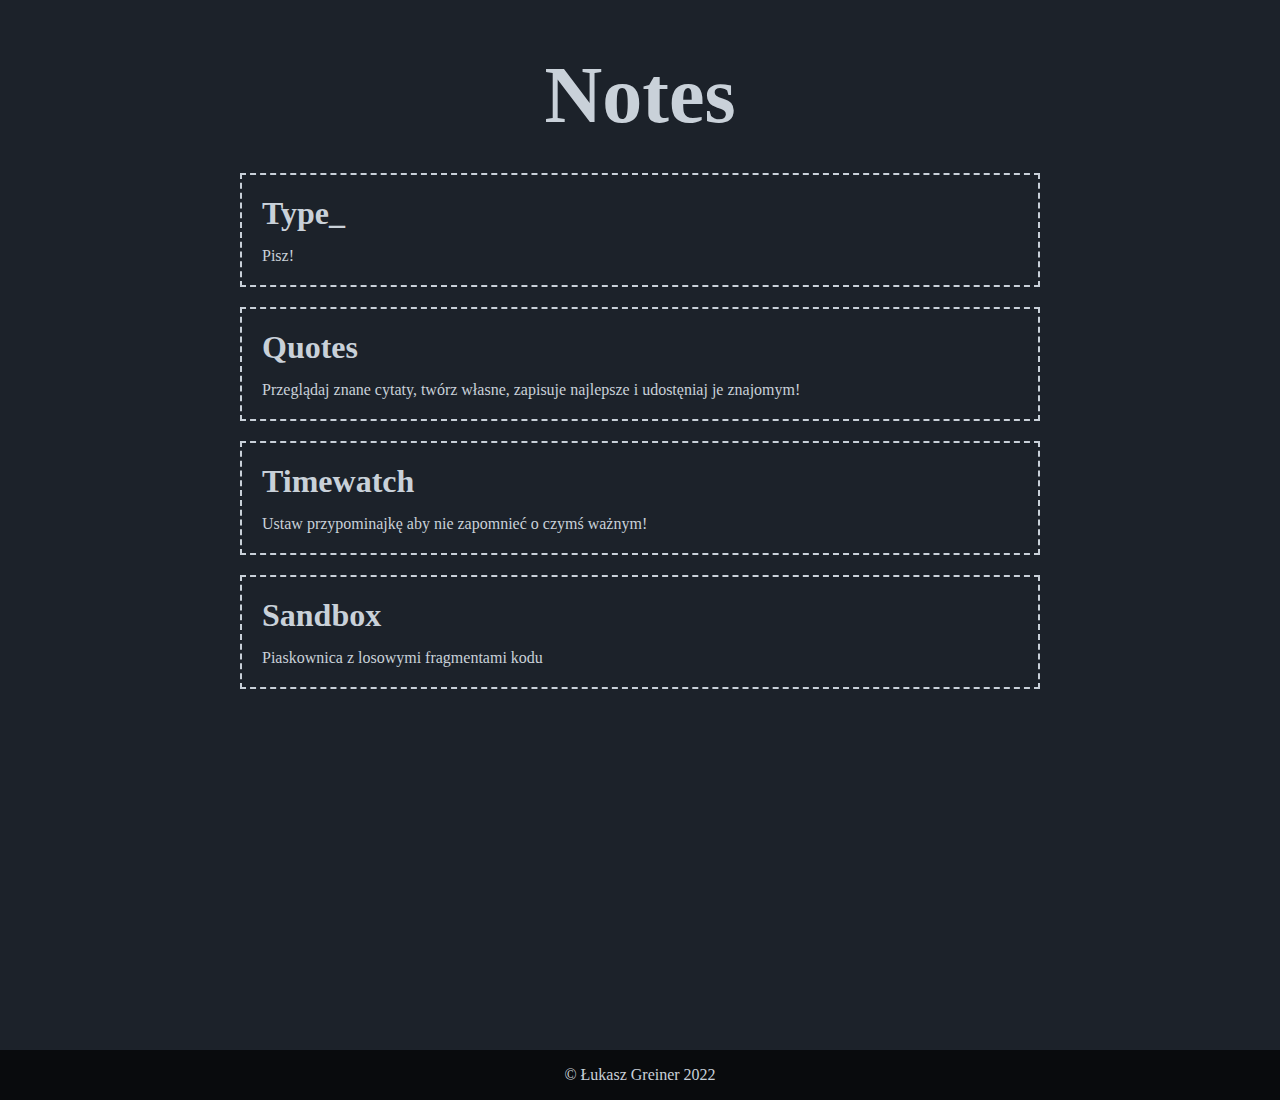
<file: index.html>
<!DOCTYPE html>
<html lang="pl">
  <head>
    <meta charset="UTF-8" />
    <meta http-equiv="X-UA-Compatible" content="IE=edge" />
    <meta
      name="viewport"
      content="width=device-width, initial-scale=1, user-scalable=1"
    />
    <title>JS-notes-2022</title>
    <link rel="stylesheet" href="styles.css" />
  </head>
  <body>
    <div class="wrapper">
      <header class="header">
        <h1 class="title">Notes</h1>
      </header>
      <main class="main">
        <a href="/Type_/type_.html">
          <article class="article articleHover">
            <header>
              <h1>Type_</h1>
            </header>
            <p>Pisz!</p>
          </article>
        </a>
        <a href="Quotes/Quotes.html">
          <article class="article articleHover">
            <header>
              <h1>Quotes</h1>
              <p>
                Przeglądaj znane cytaty, twórz własne, zapisuje najlepsze i
                udostęniaj je znajomym!
              </p>
            </header>
          </article>
        </a>
        <a href="Timewatch/timewatch.html">
          <article class="article articleHover">
            <header>
              <h1>Timewatch</h1>
            </header>
            <p>Ustaw przypominajkę aby nie zapomnieć o czymś ważnym!</p>
          </article>
        </a>
        <a href="Sandbox/sandbox.html">
          <article class="article articleHover">
            <header>
              <h1>Sandbox</h1>
            </header>
            <p>Piaskownica z losowymi fragmentami kodu</p>
          </article>
        </a>
      </main>
      <footer class="footer">
        <p>&copy; Łukasz Greiner 2022</p>
      </footer>
    </div>
  </body>
</html>
</file>
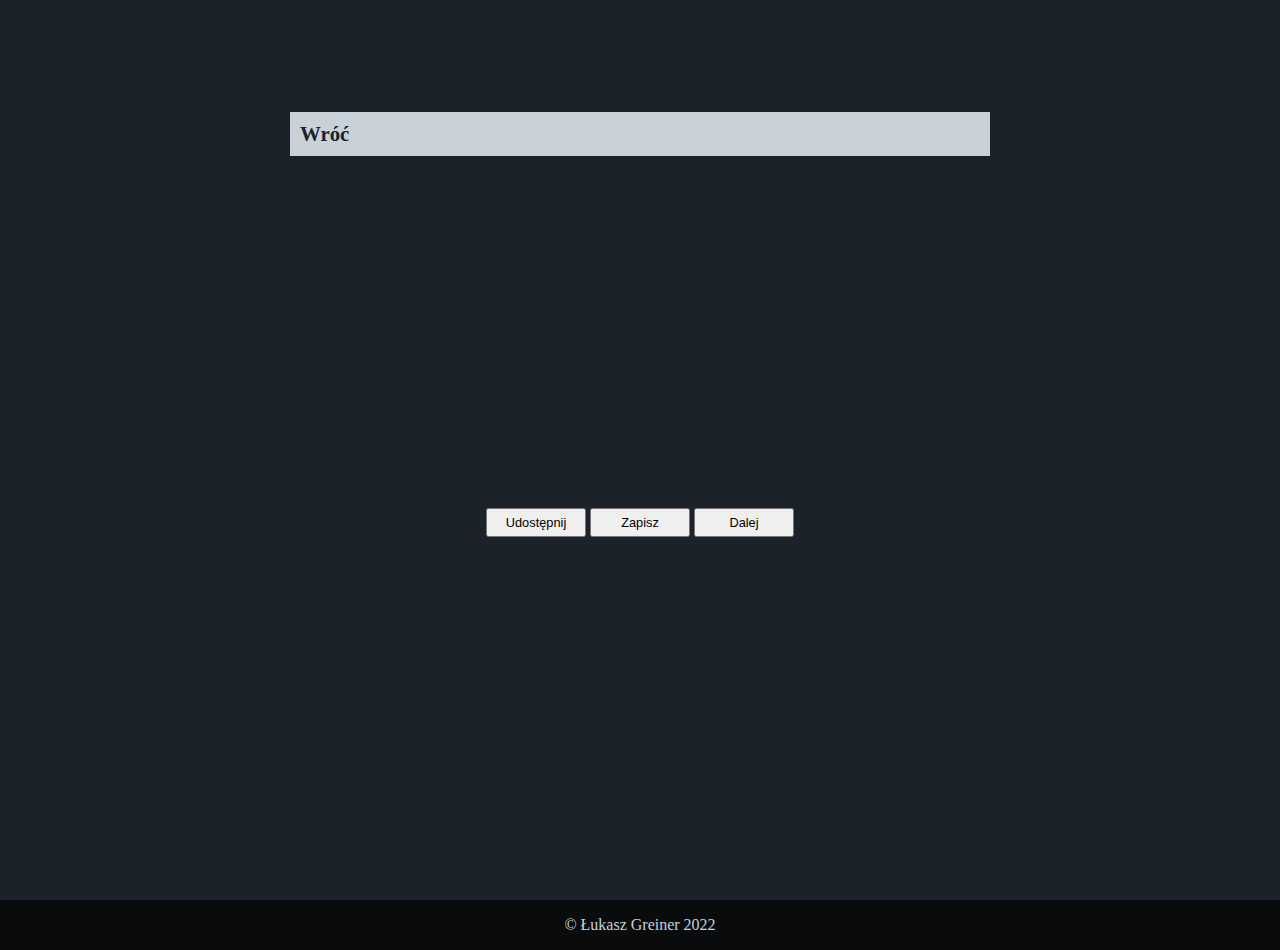
<file: Quotes.html>
<!DOCTYPE html>
<html lang="pl">
  <head>
    <meta charset="UTF-8" />
    <meta http-equiv="X-UA-Compatible" content="IE=edge" />
    <meta
      name="viewport"
      content="width=device-width, initial-scale=1, user-scalable=1"
    />
    <title>Quotes</title>
    <link rel="stylesheet" href="/css/styles.css" />
    <link rel="stylesheet" href="/css/quote.css" />
  </head>
  <body>
    <div class="wrapper">
      <main class="main">
        <div class="go-back"><a href="index.html">Wróć</a></div>
        <div class="center-container">
          <span id="quote-span" class="quote"></span>
        </div>
        <form class="quote-form" id="quote-form">
          <input class="btn" id="shareQuoteBtn" type="button" value="Udostępnij" />
          <input class="btn" id="saveQuoteBtn" type="button" value="Zapisz" />
          <input class="btn" id="nextQuoteBtn" type="button" value="Dalej" />
        </form>
      </main>
      <footer class="footer">
        <p>&copy; Łukasz Greiner 2022</p>
      </footer>
    </div>
    <script src="js/quote.js"></script>
  </body>
</html>
</file>
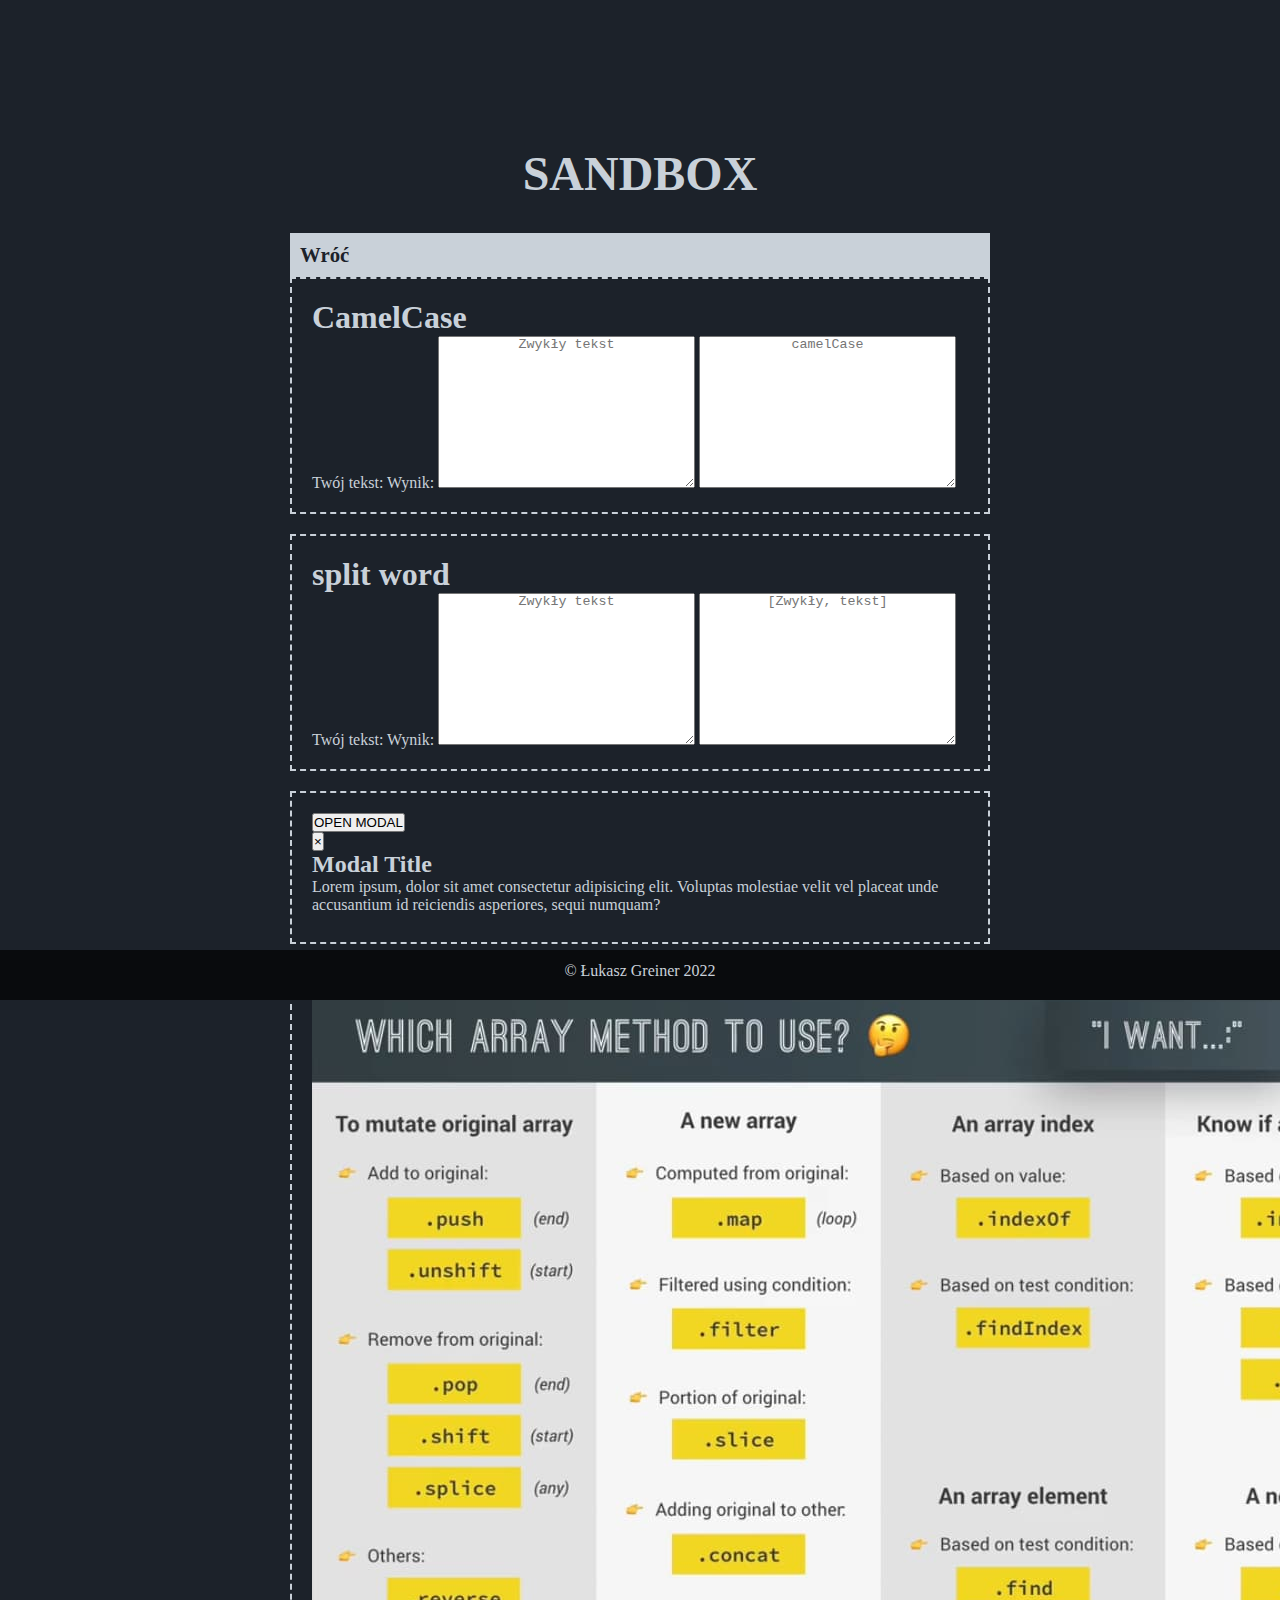
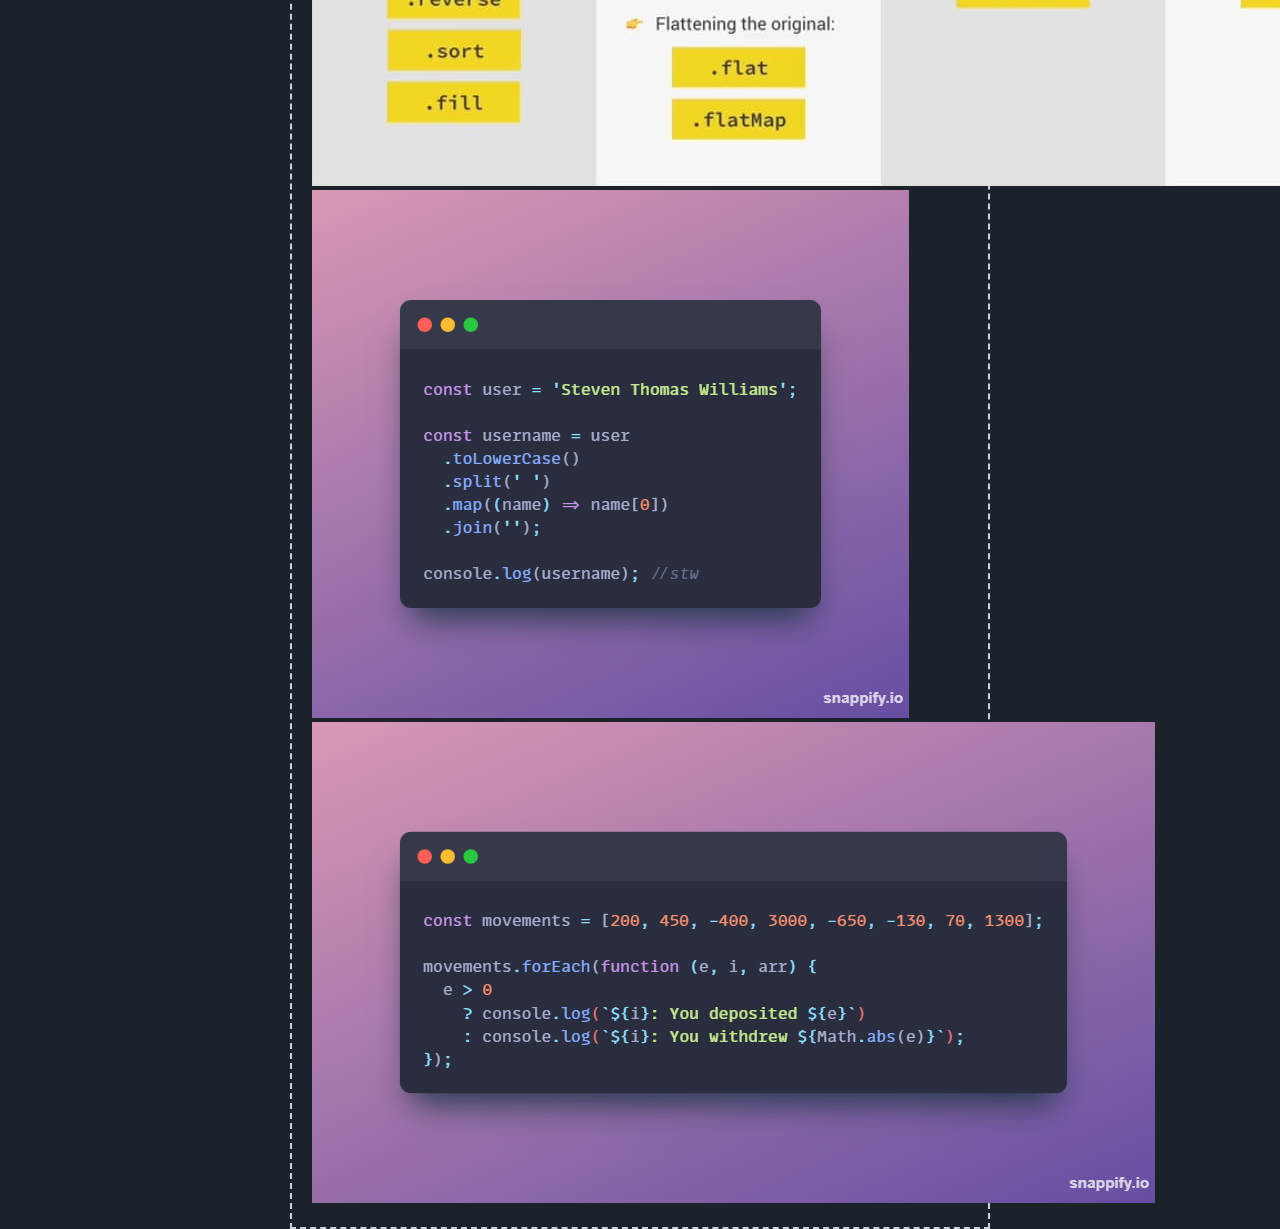
<file: sandbox.html>
<!DOCTYPE html>
<html lang="pl">
  <head>
    <meta charset="UTF-8" />
    <meta http-equiv="X-UA-Compatible" content="IE=edge" />
    <meta
      name="viewport"
      content="width=device-width, initial-scale=1, user-scalable=1"
    />
    <title>Sandbox</title>
    <link rel="stylesheet" href="/css/styles.css" />
    <link rel="stylesheet" href="/css/sandbox.css" />
  </head>
  <body>
    <div class="wrapper">
      <main class="main">
        <!-- NAV -->
        <h1 class="title">SANDBOX</h1>
        <div class="go-back"><a href="index.html">Wróć</a></div>

        <!-- CAMEL CASE -->
        <article class="article grid-2col-3row">
          <h2 class="subtitle">CamelCase</h2>
          <div class="grid-2col-2row">
            <label for="textareaInput">Twój tekst:</label>
            <label for="textareaOutput">Wynik:</label>
            <textarea
              name="input"
              id="camelCaseInput"
              cols="30"
              rows="10"
              placeholder="Zwykły tekst"
            ></textarea>
            <textarea
              name="output"
              id="camelCaseOutput"
              cols="30"
              rows="10"
              placeholder="camelCase"
            ></textarea>
          </div>
        </article>

        <!-- SPLIT WORD -->
        <article class="article grid-2col-3row">
          <h2 class="subtitle">split word</h2>
          <div class="grid-2col-2row">
            <label for="textareaInput">Twój tekst:</label>
            <label for="textareaOutput">Wynik:</label>
            <textarea
              name="input"
              id="arrayWordInput"
              cols="30"
              rows="10"
              placeholder="Zwykły tekst"
            ></textarea>
            <textarea
              name="output"
              id="arrayWordOutput"
              cols="30"
              rows="10"
              placeholder="[Zwykły, tekst]"
            ></textarea>
          </div>
        </article>

        <article class="article grid-2col-3row">
          <button class="btn--open-modal">OPEN MODAL</button>
          <div class="modal hidden">
            <button class="btn--close-modal">&times;</button>
            <h2 class="modal-h2">Modal Title</h2>
            <p class="modal-p">
              Lorem ipsum, dolor sit amet consectetur adipisicing elit. Voluptas
              molestiae velit vel placeat unde accusantium id reiciendis
              asperiores, sequi numquam?
            </p>
          </div>
          <div class="overlay hidden"></div>
        </article>
        <!-- IMGS -->
        <article class="article">
          <div class="img-container">
            <img src="img/array_method_progress.jpg" alt="" />
            <img src="img/Snap1.png" alt="" />
            <img src="img/Snap2.png" alt="" />
          </div>
        </article>
      </main>

      <!-- FOOTER -->
      <footer class="footer">
        <p>&copy; Łukasz Greiner 2022</p>
      </footer>
    </div>
    <script src="js/sandbox.js"></script>
  </body>
</html>
</file>
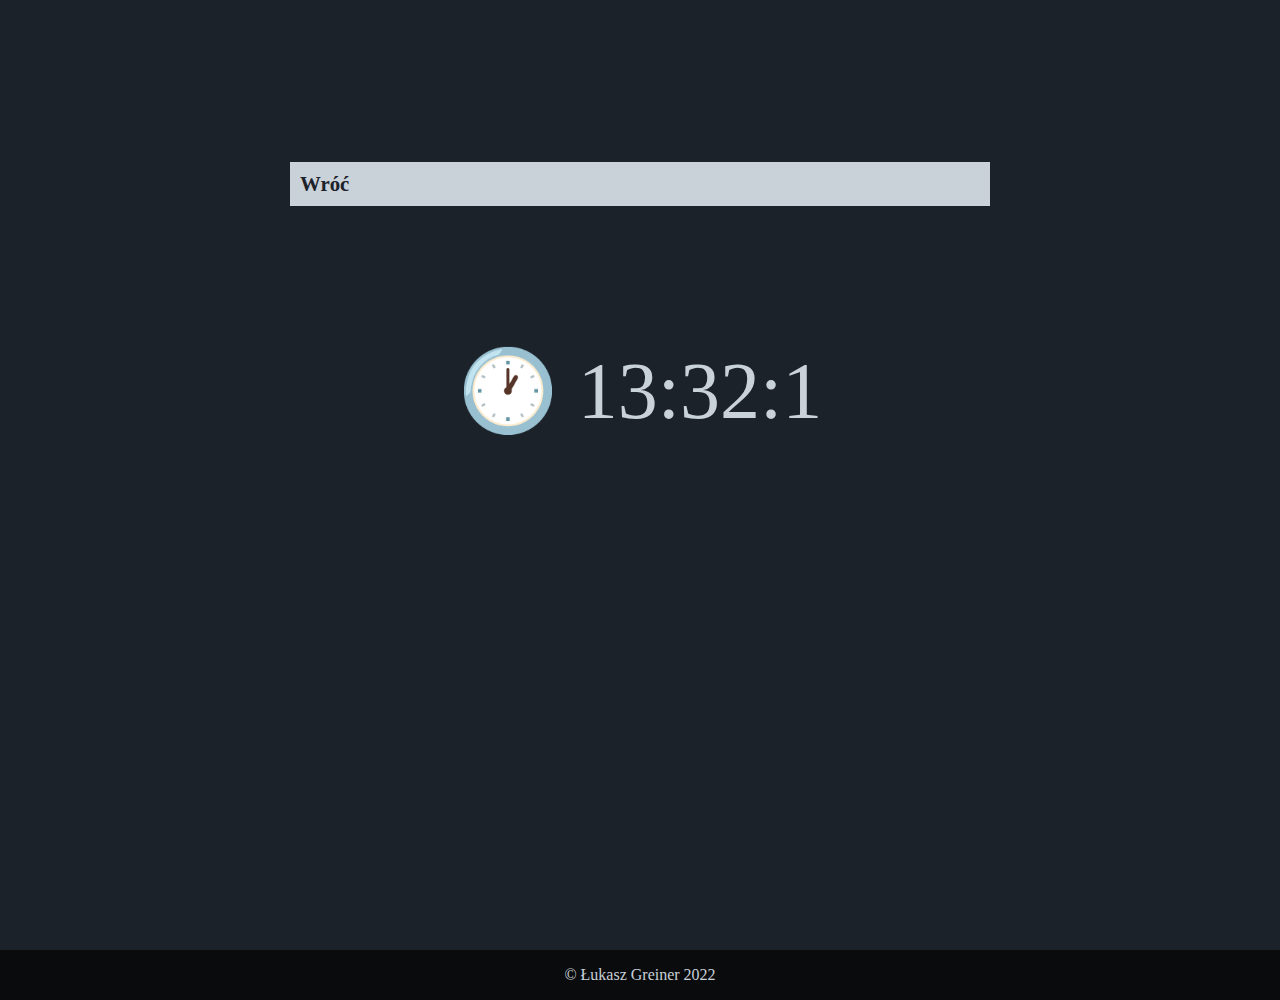
<file: timewatch.html>
<!DOCTYPE html>
<html lang="pl">
  <head>
    <meta charset="UTF-8" />
    <meta http-equiv="X-UA-Compatible" content="IE=edge" />
    <meta
      name="viewport"
      content="width=device-width, initial-scale=1, user-scalable=1"
    />
    <title>Czasomierz</title>
    <link rel="stylesheet" href="/css/styles.css" />
    <link rel="stylesheet" href="/css/timewatch.css" />
  </head>
  <body>
    <div class="wrapper">
      <main class="main">
        <div class="go-back"><a href="index.html">Wróć</a></div>
        <div class="time-container">
          <span id="current-time-span" class="current-time-span"></span>
        </div>
       
      </main>
      <footer class="footer">
        <p>&copy; Łukasz Greiner 2022</p>
      </footer>
    </div>
    <script src="js/timewatch.js"></script>
  </body>
</html>
</file>
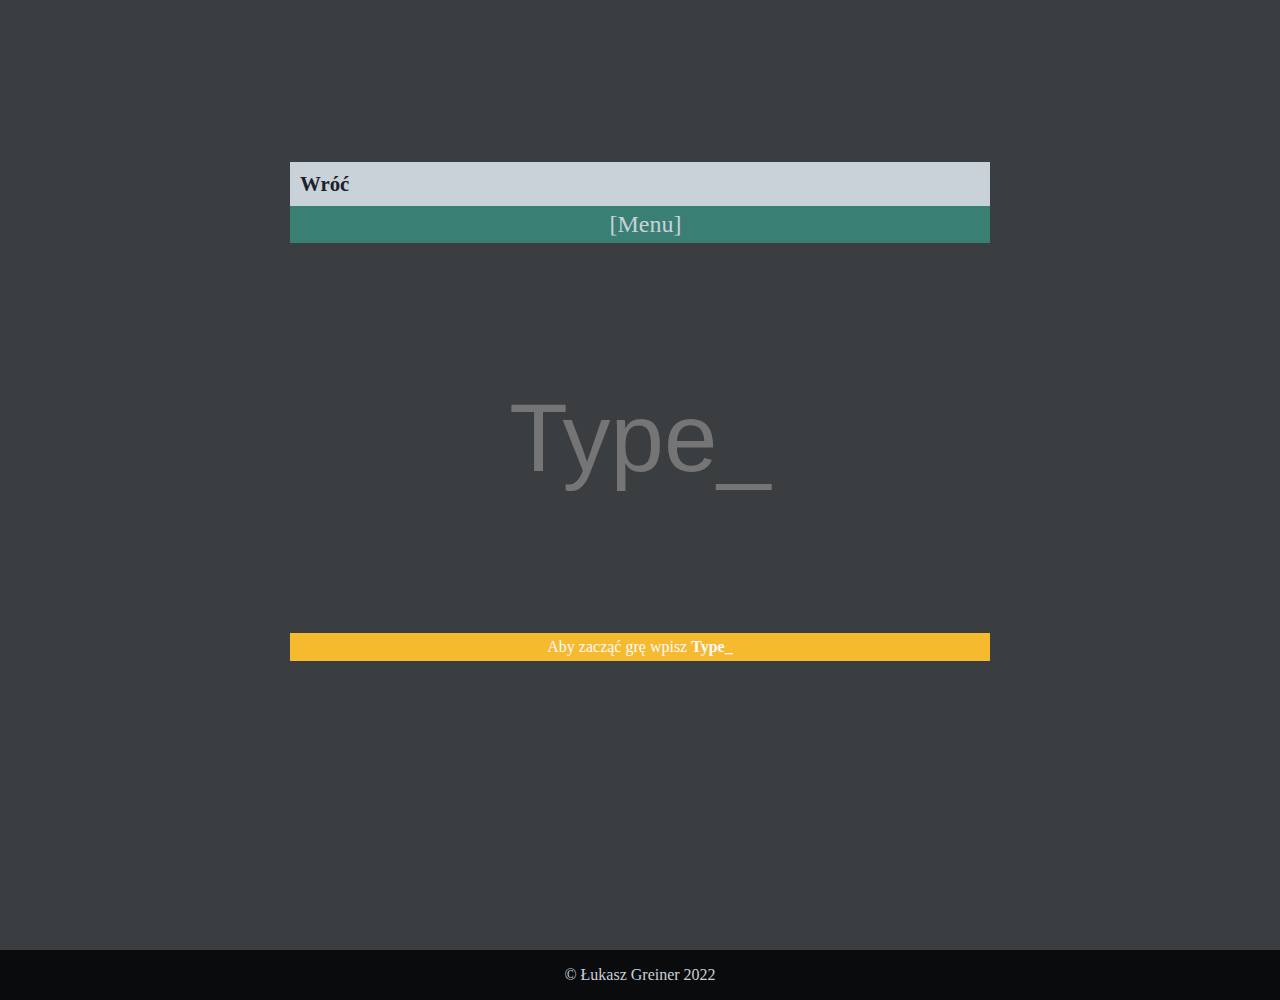
<file: type_.html>
<!DOCTYPE html>
<html lang="pl">
  <head>
    <meta charset="UTF-8" />
    <meta http-equiv="X-UA-Compatible" content="IE=edge" />
    <meta
      content="width=device-width, initial-scale=1, user-scalable=1"
      name="viewport"
    />
    <title>Type_</title>
    <link rel="stylesheet" href="/css/styles.css" />
    <link rel="stylesheet" href="/css/type_.css" />
  </head>
  <body>
    <div class="wrapper">
      <main class="main">
        <nav>
          <div class="go-back"><a href="index.html">Wróć</a></div>
        </nav>
        <div class="info-bar">
          <span id="locationInfo">[Menu]</span>
          <span id="lvlInfo"></span>
          <span id="typeSpeedInfo"></span>
          <span id="ingameTimeInfo"></span>
        </div>
        <div class="center-container">
          <input
            id="userInput"
            class="text-input"
            type="text"
            placeholder="Type_"
          />
          <p class="current-word" id="currentWord"></span>
          <span class="next-word" id="nextWord"></span>
          <div class="hint-div" id="hintDiv">
            <p>Aby zacząć grę wpisz <span class="highlight">Type_</span></p>
          </div>
        </div>
        <!-- <form class="ty-form" id="quote-form">
       [W grze] Ania 1/51
        </form> -->
      </main>
      <footer class="footer">
        <p>&copy; Łukasz Greiner 2022</p>
      </footer>
    </div>
    <script src='js/type_/type_2.js' type='module'></script>
  </body>
</html>
</file>
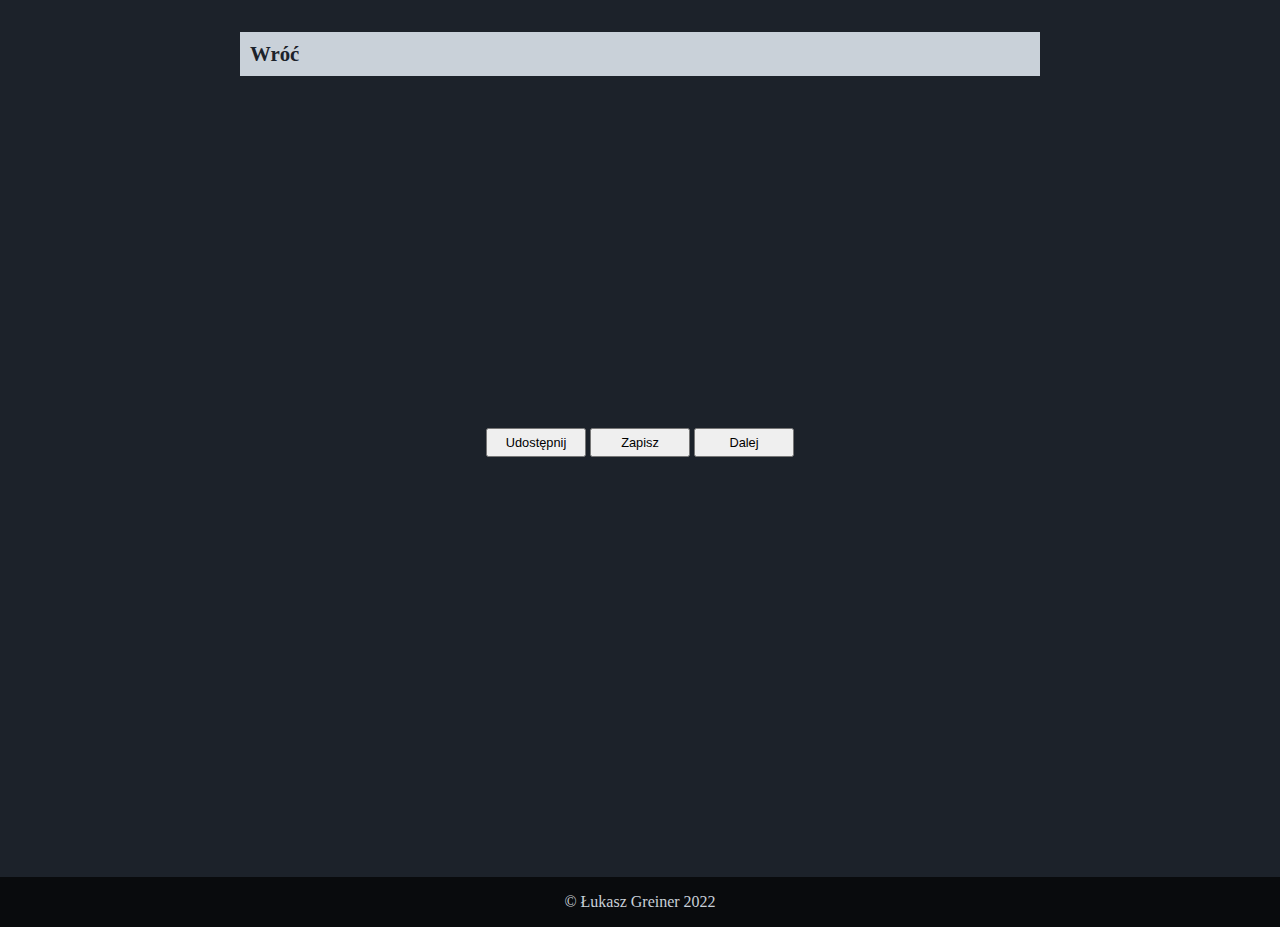
<file: Quotes/Quotes.html>
<!DOCTYPE html>
<html lang="pl">
  <head>
    <meta charset="UTF-8" />
    <meta http-equiv="X-UA-Compatible" content="IE=edge" />
    <meta
      name="viewport"
      content="width=device-width, initial-scale=1, user-scalable=1"
    />
    <title>Quotes</title>
    <link rel="stylesheet" href="/styles.css" />
    <link rel="stylesheet" href="css/quote.css" />
  </head>
  <body>
    <div class="wrapper">
      <main class="main">
        <div class="go-back"><a href="/index.html">Wróć</a></div>
        <div class="center-container">
          <span id="quote-span" class="quote"></span>
        </div>
        <form class="quote-form" id="quote-form">
          <input class="btn" id="shareQuoteBtn" type="button" value="Udostępnij" />
          <input class="btn" id="saveQuoteBtn" type="button" value="Zapisz" />
          <input class="btn" id="nextQuoteBtn" type="button" value="Dalej" />
        </form>
      </main>
      <footer class="footer">
        <p>&copy; Łukasz Greiner 2022</p>
      </footer>
    </div>
    <script src="js/quote.js"></script>
  </body>
</html>
</file>
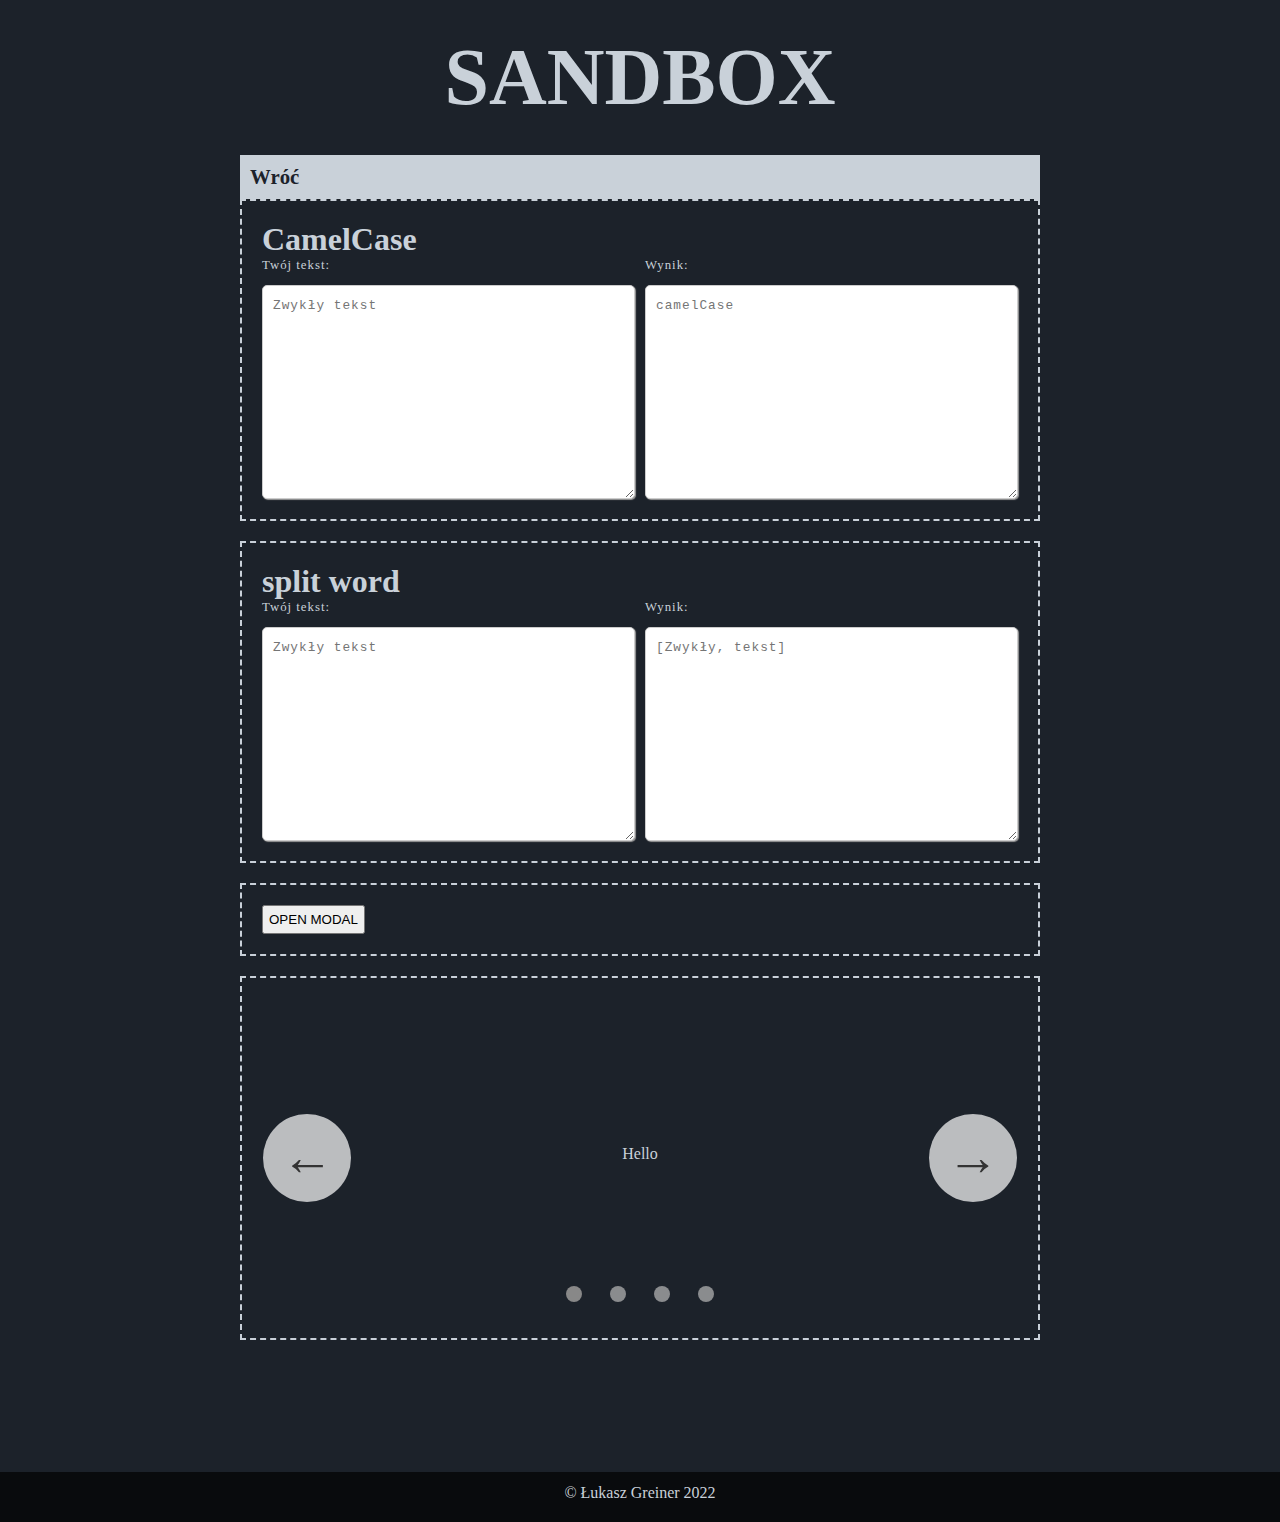
<file: Sandbox/sandbox.html>
<!DOCTYPE html>
<html lang="pl">
  <head>
    <meta charset="UTF-8" />
    <meta http-equiv="X-UA-Compatible" content="IE=edge" />
    <meta
      name="viewport"
      content="width=device-width, initial-scale=1, user-scalable=1"
    />
    <title>Sandbox</title>
    <link rel="stylesheet" href="/styles.css" />
    <link rel="stylesheet" href="css/sandbox.css" />
  </head>
  <body>
    <div class="wrapper">
      <main class="main">
        <!-- NAV -->
        <h1 class="title">SANDBOX</h1>
        <div class="go-back"><a href="/index.html">Wróć</a></div>

        <!-- CAMEL CASE -->
        <article class="article grid-2col-3row">
          <h2 class="subtitle">CamelCase</h2>
          <div class="grid-2col-2row">
            <label for="textareaInput">Twój tekst:</label>
            <label for="textareaOutput">Wynik:</label>
            <textarea
              name="input"
              id="camelCaseInput"
              cols="30"
              rows="10"
              placeholder="Zwykły tekst"
            ></textarea>
            <textarea
              name="output"
              id="camelCaseOutput"
              cols="30"
              rows="10"
              placeholder="camelCase"
            ></textarea>
          </div>
        </article>

        <!-- SPLIT WORD -->
        <article class="article grid-2col-3row">
          <h2 class="subtitle">split word</h2>
          <div class="grid-2col-2row">
            <label for="textareaInput">Twój tekst:</label>
            <label for="textareaOutput">Wynik:</label>
            <textarea
              name="input"
              id="arrayWordInput"
              cols="30"
              rows="10"
              placeholder="Zwykły tekst"
            ></textarea>
            <textarea
              name="output"
              id="arrayWordOutput"
              cols="30"
              rows="10"
              placeholder="[Zwykły, tekst]"
            ></textarea>
          </div>
        </article>

        <!-- MODAL  -->
        <article class="article grid-2col-3row">
          <button class="btn--open-modal">OPEN MODAL</button>
          <div class="modal hidden">
            <button class="btn--close-modal">&times;</button>
            <h2 class="modal-h2">Modal Title</h2>
            <p class="modal-p">
              Lorem ipsum, dolor sit amet consectetur adipisicing elit. Voluptas
              molestiae velit vel placeat unde accusantium id reiciendis
              asperiores, sequi numquam?
            </p>
          </div>
          <div class="overlay hidden"></div>
        </article>

        <!-- SLIDER -->
        <article class="article">
          <div class="slider">
            <div class="slide"><p>Hello</p></div>
            <div class="slide"><p>World!</p></div>
            <div class="slide"><p>What's</p></div>
            <div class="slide"><p>Next?</p></div>
            <button class="slider__btn slider__btn--left">&larr;</button>
            <button class="slider__btn slider__btn--right">&rarr;</button>
            <div class="dots"></div>
          </div>
        </article>
      </main>

      <!-- FOOTER -->
      <footer class="footer">
        <p>&copy; Łukasz Greiner 2022</p>
      </footer>
    </div>
    <script src="js/sandbox.js"></script>
  </body>
</html>
</file>
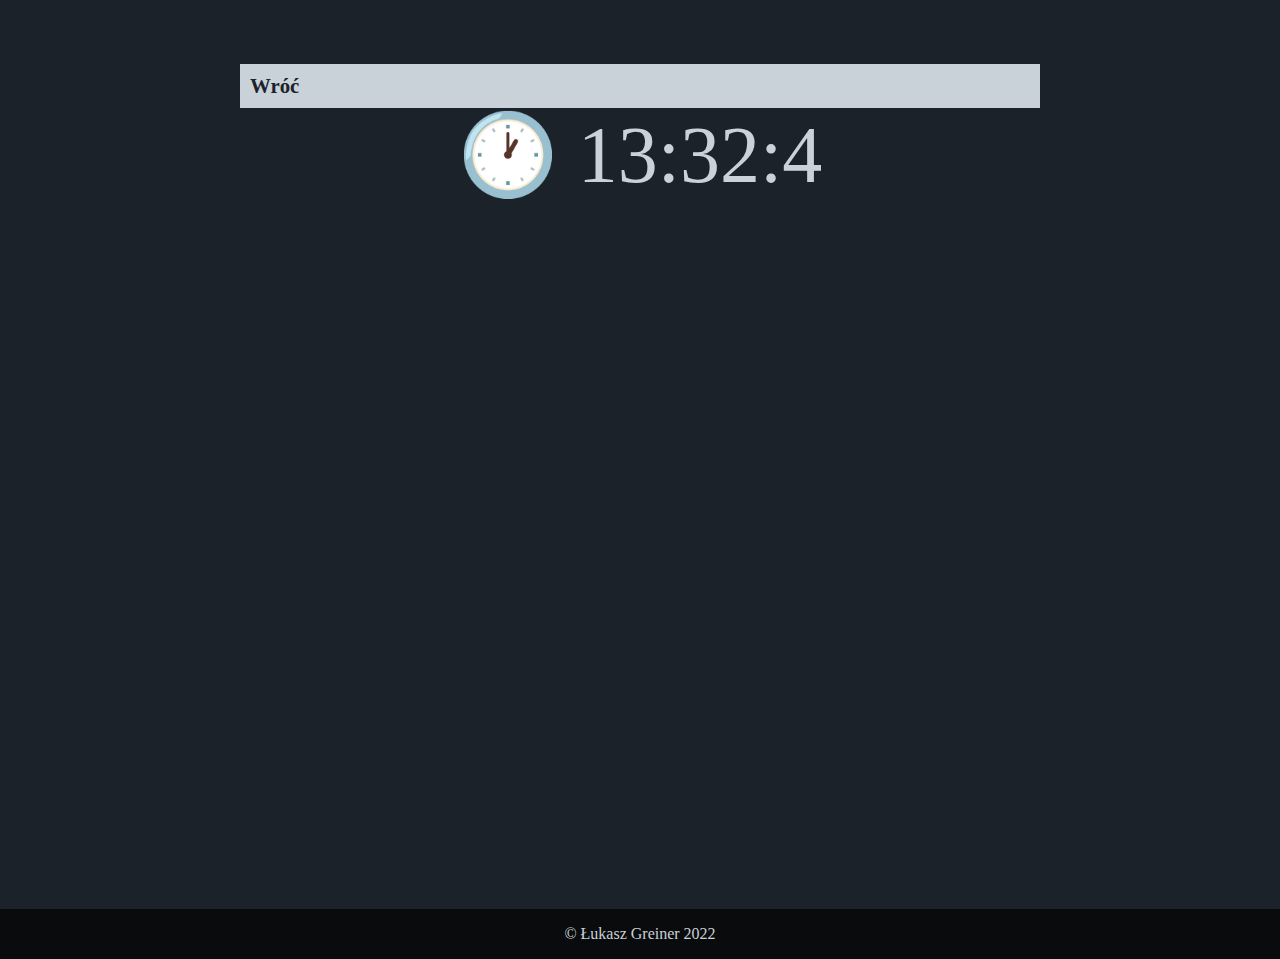
<file: Timewatch/timewatch.html>
<!DOCTYPE html>
<html lang="pl">
  <head>
    <meta charset="UTF-8" />
    <meta http-equiv="X-UA-Compatible" content="IE=edge" />
    <meta
      name="viewport"
      content="width=device-width, initial-scale=1, user-scalable=1"
    />
    <title>Czasomierz</title>
    <link rel="stylesheet" href="/styles.css" />
    <link rel="stylesheet" href="css/timewatch.css" />
  </head>
  <body>
    <div class="wrapper">
      <main class="main">
        <div class="go-back"><a href="/index.html">Wróć</a></div>
        <div class="time-container">
          <span id="current-time-span" class="current-time-span"></span>
        </div>
      </main>
      <footer class="footer">
        <p>&copy; Łukasz Greiner 2022</p>
      </footer>
    </div>
    <script src="js/timewatch.js"></script>
  </body>
</html>
</file>
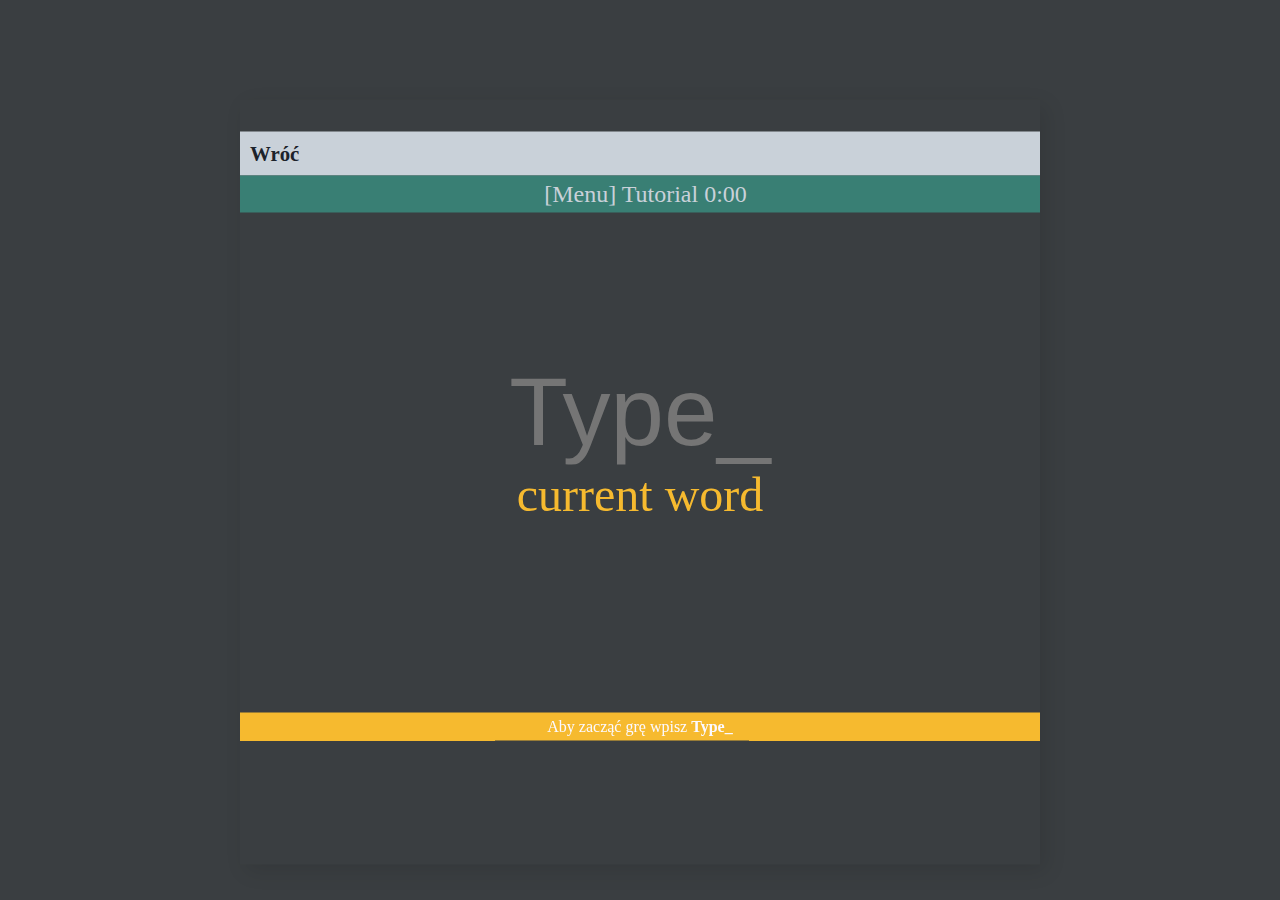
<file: Type_/type_.html>
<!DOCTYPE html>
<html lang="pl">
  <head>
    <meta charset="UTF-8" />
    <meta http-equiv="X-UA-Compatible" content="IE=edge" />
    <meta
      content="width=device-width, initial-scale=1, user-scalable=1"
      name="viewport"
    />
    <title>Type_</title>
    <link rel="stylesheet" href="/styles.css" />
    <link rel="stylesheet" href="css/type_.css" />
  </head>
  <body>
    <div class="wrapper">
      <main class="main main-fixed">
        <nav>
          <div class="go-back"><a href="/index.html">Wróć</a></div>
        </nav>
        <div class="info-bar">
          <span id="locationInfo">[Menu]</span>
          <span id="lvlNameInfo">Tutorial</span>
          <span id="typeSpeedInfo"></span>
          <span id="typeAccuracyInfo"></span>
          <span id="ingameTimeInfo">0:00</span>
        </div>
        <div class="center-container">
          <div class="input-container">
          <input
            id="userInput"
            class="text-input"
            type="text"
            placeholder="Type_"
          />
          <p class="current-word" id="currentWord">current word</span>
          </div>
          <span class="next-word" id="nextWord"></span>
          <div class="hint-div" id="hintDiv">
            <p>Aby zacząć grę wpisz <span class="highlight">Type_</span></p>
          </div>
        </div>
      </main>
      <div class="modal hidden">
        <button class="btn--close-modal">&times;</button>
        <h2 class="modal-h2"></h2>
        <p class="modal-p"></p>
        <p class="modal-p-sec">press <strong>Enter</strong> to continue...</p>
      </div>
      <div id="overlay" class="overlay hidden"></div>
      <footer class="footer">
        <p>&copy; Łukasz Greiner 2022</p>
      </footer>
    </div>
    <script src='js/type_.js' type='module'></script>
  </body>
</html>
</file>
<file: styles.css>
:root {
  --light: #c9d1d9;
  --dark: #1c222a;
  --gold: #daa520;
}

* {
  margin: 0;
  padding: 0;
  box-sizing: border-box;
}

a:link,
a:visited {
  color: var(--light);
  text-decoration: none;
}

.pcenter {
  text-align: center;
}

.go-back {
  margin-top: 2rem;
  background-color: var(--light);
}
.go-back a {
  padding: 10px;
  display: inline-block;
  font-size: 1.3rem;
  font-weight: 600;
  color: var(--dark);
}

.go-back:hover a {
  background-color: var(--dark);
  color: var(--light);
  transition: ease-in 0.25s;
}

body {
  background-color: var(--dark);
  color: var(--light);
}

.wrapper {
  display: flex;
  flex-direction: column;
  align-items: center;
  justify-content: center;
}

.header {
  border-bottom: var(--light) 5px;
  padding-top: 50px;
}

.title {
  font-size: 5rem;
}

.nav {
  display: flex;
  align-items: center;
  flex-direction: column;

  font-size: 1.2rem;
}

.main {
  min-height: 85vh;
  width: 90%;
  margin: 2rem 0;
  /* padding: 3rem 0; */
  background-color: var(--dark);
}


.main h1 {
  margin-bottom: 15px;
}

.center-container {
  display: flex;
  flex-direction: column;
  justify-content: center;
  align-content: center;

  height: auto;
  width: 100%;
}

.article {
  border: #c9d1d9 2px;
  border-style: dashed;
  padding: 20px;
  margin-bottom: 20px;
}

.articleHover:hover {
  background-color: var(--light);
  color: var(--dark);
  font-weight: bold;
  transition: ease 0.2s;
}

.footer {
  display: flex;
  align-items: center;
  justify-content: center;
  width: 100%;
  height: 50px;
  margin-top: 80px;

  background-color: #090b0d;
}

@media (min-width: 1200px) {
  .title {
    font-size: 5rem;
  }
  .main {
    width: 800px;
  }
}

@media (max-width: 500px) {
  .main {
    width: 95%;
    padding: 10px;
    margin-top: 0.5rem;
  }
  .go-back {
    display: none;
  }
}
</file>
<file: css/styles.css>
* {
  margin: 0;
  padding: 0;
  box-sizing: border-box;
}

:root {
  --light: #c9d1d9;
  --dark: #1c222a;
  --gold: #daa520;
}

.pcenter {
  text-align: center;
}

.go-back {
  margin-top: 2rem;
  /* padding: 10px; */
  /* border: #c9d1d9 2px;
    border-style: dashed; */
  background-color: var(--light);
}
.go-back a {
  padding: 10px;
  display: inline-block;
  font-size: 1.3rem;
  font-weight: 600;
  color: var(--dark) !important;
}

.go-back:hover a {
  background-color: var(--dark);
  color: var(--light) !important;
  transition: ease-in 0.25s;
}

body {
  background-color: var(--dark);
  color: var(--light);
}

.wrapper {
  display: flex;
  flex-direction: column;
  align-items: center;
  justify-content: center;
}

.header {
  border-bottom: var(--light) 5px;
  padding-top: 50px;
}

.title {
  font-size: 2.9rem;
}

.nav {
  display: flex;
  align-items: center;
  flex-direction: column;

  font-size: 1.2rem;
}

.main {
  height: 100vh;
  width: 90%;
  margin-top: 50px;
  padding: 80px 50px;

  background-color: var(--dark);
}

.main h1 {
  margin-bottom: 15px;
}

.center-container {
  height: auto;
  /* margin-top: 20%; */

  display: flex;
  justify-content: center;
  flex-wrap: wrap;

}

.article {
  border: #c9d1d9 2px;
  border-style: dashed;
  padding: 20px;
  margin-bottom: 20px;
}
a:link,
a:visited {
  color: var(--light);
  text-decoration: none;
}

.articleHover:hover {
  background-color: var(--light);
  color: var(--dark);
  font-weight: bold;
  transition: ease 0.2s;
}

.footer {
  display: flex;
  align-items: center;
  justify-content: center;
  width: 100%;
  height: 50px;

  background-color: #090b0d;
}

@media (min-width: 1200px) {
  .title {
    font-size: 4rem;
  }
  .main {
    width: 800px;
  }
}

@media (max-width: 500px) {
  .main {
    width: 95%;
    padding: 10px;
    margin-top: 0.5rem;
  }
  .go-back {
    display: none;
  }
}
</file>
<file: css/quote.css>
.main {
  margin-top: 0;

  display: flex;
  flex-direction: column;
  align-items: center;
}

.go-back {
  width: 100%;
}

.quote {
  margin-top: 10rem;
  margin-bottom: 4rem;
  font-size: 2rem;
  color: var(--gold);
  text-align: center;
}
.quote-form {
  margin-top: 8rem;
}

.quote-form .btn {
  font-size: 0.8rem;
  padding: 0.3rem;
  width: 100px;
  cursor: pointer;
}
</file>
<file: css/sandbox.css>
.title {
  font-size: 3rem;
  text-align: center;
  margin-top: 1rem;
}
.subtitle {
  font-size: 2rem;
}
article textarea {
  text-align: center;
  pointer-events: none;
}

p {
  padding-bottom: 0.5rem;
}

.flex {
    display: flex;
    justify-content: space-around;
    pointer-events: none;
}
</file>
<file: css/timewatch.css>
.time-container {
    display: grid;
    align-content: space-around;
    height: 50%;
}
.current-time-span {
    font-size: 5rem;
    text-align: center;
    
}
</file>
<file: css/type_.css>
:root {
  --white: #fbf9ff;
  --gray: #3a3e41;
  --orange: #ff6d42;
  --yellow: #f6ba2f;
  --blue: #397f74;
}

body,
.main {
  background-color: var(--gray);
}

.hidden {
  display: none;
}

/*  */
.hint-div {
  display: inline-block;
  width: 100%;
  text-align: center ;
  padding: 5px;
  margin-bottom: 1rem;
  background-color: var(--yellow);
  color: var(--white);
}

.highlight {
  font-weight: bolder;
  color: var(--white);
}

.text-input {
  color: var(--yellow);
  caret-color: var(--orange);

  width: 100%;
  height: auto;

  margin: 20% 0;

  font-size: 6rem;
  border: none;
  outline: transparent;
  background: transparent ;
  text-align: center;
  /* background-color: var(--yellow); */
}



.info-bar {
  width: 100%;

  /* margin-bottom: 10%; */
  padding: 5px;
  padding-left: 1rem;

  text-align: center;
  font-size: 1.5rem;
  background-color: var(--blue);
}

.current-word {
  color: var(--yellow);
}

.next-word {
  color: #757575;
}
</file>
<file: Quotes/css/quote.css>
.main {
  margin-top: 0;
  display: flex;
  flex-direction: column;
  align-items: center;
}

.go-back {
  width: 100%;
}

.quote {
  margin-top: 10rem;
  margin-bottom: 4rem;
  font-size: 2rem;
  color: var(--gold);
  text-align: center;
}
.quote-form {
  margin-top: 8rem;
}

.quote-form .btn {
  font-size: 0.8rem;
  padding: 0.3rem;
  width: 100px;
  cursor: pointer;
}
</file>
<file: Sandbox/css/sandbox.css>
.title {
  font-size: 5rem;
  text-align: center;
}
.subtitle {
  font-size: 2rem;
}

.grid-2col-2row {
  display: grid;
  grid-template-columns: 1fr 1fr;
  grid-template-rows: 0.2fr 2.5fr;
  gap: 10px 10px;
}

label,
textarea {
  font-size: 0.8rem;
  letter-spacing: 1px;
}

textarea {
  padding: 10px;
  line-height: 1.5;
  border-radius: 5px;
  border: 1px solid #ccc;
  box-shadow: 1px 1px 1px #999;
}
label {
}

p {
  padding-bottom: 0.5rem;
  text-align: center;
}

.img-container {
  display: flex;
  flex-direction: column;
  align-items: center;
}

.img-container img {
  width: auto;
  height: 400px;
  margin: 0.5rem 0;
}

.btn--close-modal {
  font-family: inherit;
  color: inherit;
  position: absolute;
  top: 0.5rem;
  right: 2rem;
  font-size: 4rem;
  cursor: pointer;
  border: none;
  background: none;
}

.modal {
  position: fixed;
  top: 50%;
  left: 50%;
  transform: translate(-50%, -50%);
  max-width: 60rem;
  background-color: #f3f3f3;
  padding: 5rem 6rem;
  box-shadow: 0 4rem 6rem rgba(0, 0, 0, 0.3);
  z-index: 1000;
  transition: all 0.5s;
}
.overlay {
  position: fixed;
  top: 0;
  left: 0;
  width: 100%;
  height: 100%;
  background-color: rgba(0, 0, 0, 0.5);
  backdrop-filter: blur(4px);
  z-index: 100;
  transition: all 0.5s;
}

.hidden {
  visibility: hidden;
  opacity: 0;
}

.btn--open-modal {
  padding: 5px;
}

/* SLIDER */
.slider {
  max-width: 100rem;
  height: 20rem;
  margin: 0 auto;
  position: relative;

  /* IN THE END */
  overflow: hidden;
}

.slide {
  position: absolute;
  top: 0;
  width: 100%;
  height: 20rem;

  display: flex;
  align-items: center;
  justify-content: center;

  /* THIS creates the animation! */
  transition: transform 1s;
}

.slide > img {
  /* Only for images that have different size than slide */
  width: 100%;
  height: 100%;
  object-fit: cover;
}

.slider__btn {
  position: absolute;
  top: 50%;
  z-index: 10;

  border: none;
  background: rgba(255, 255, 255, 0.7);
  font-family: inherit;
  color: #333;
  border-radius: 50%;
  height: 5.5rem;
  width: 5.5rem;
  font-size: 3.25rem;
  cursor: pointer;
}

.slider__btn--left {
  left: 6%;
  transform: translate(-50%, -50%);
}

.slider__btn--right {
  right: 6%;
  transform: translate(50%, -50%);
}

.dots {
  position: absolute;
  bottom: 5%;
  left: 50%;
  transform: translateX(-50%);
  display: flex;
}

.dots__dot {
  border: none;
  background-color: #b9b9b9;
  opacity: 0.7;
  height: 1rem;
  width: 1rem;
  border-radius: 50%;
  margin-right: 1.75rem;
  cursor: pointer;
  transition: all 0.5s;

  /* Only necessary when overlying images */
  /* box-shadow: 0 0.6rem 1.5rem rgba(0, 0, 0, 0.7); */
}

.dots__dot:last-child {
  margin: 0;
}

.dots__dot--active {
  /* background-color: #fff; */
  background-color: #888;
  opacity: 1;
}
</file>
<file: Timewatch/css/timewatch.css>
.time-container {
    display: grid;
    align-content: space-around;
    height: 50%;
}
.current-time-span {
    font-size: 5rem;
    text-align: center;
    
}
</file>
<file: Type_/css/type_.css>
:root {
  --white: #fbf9ff;
  --gray: #3a3e41;
  --orange: #ff6d42;
  --yellow: #f6ba2f;
  --blue: #397f74;
}

.bold {
  color: var(--yellow);
  font-weight: 800;
  font-size: larger;
}

body,
.main {
  background-color: var(--gray);
}

.main-fixed {
  box-shadow: 6px 6px 20px 0px #0000001a;
  position: fixed;
  top: 50%;
  left: 50%;
  transform: translate(-50%, -50%);
}
footer {
  position: fixed;
  top: 100vh;
}

.info-bar {
  width: 100%;

  /* margin-bottom: 10%; */
  padding: 5px;
  padding-left: 1rem;

  text-align: center;
  font-size: 1.5rem;
  background-color: var(--blue);
}

.input-container {
  display: flex;
  flex-direction: column;
  justify-content: center;
  align-items: center;

  /* background-color: #ff6d42; */
  width: 100%;
  height: 500px;
  margin: 0 auto;
  padding-bottom: 3rem;
}

.current-word {
  text-align: center;
  color: var(--yellow);
  font-size: 3rem;
}

.next-word {
  color: #757575;
}

/*  */
.hint-div {
  display: inline-block;
  width: 100%;
  text-align: center;
  padding: 5px;
  margin-bottom: 1rem;
  background-color: var(--yellow);
  color: var(--white);
}

.highlight {
  font-weight: bolder;
  color: var(--white);
}

.text-input {
  width: 100%;
  text-align: center;

  font-size: 6rem;
  color: var(--yellow);
  caret-color: var(--orange);
  background: transparent;
  outline: transparent;
  border: none;
}

/* MODAL */
.hidden {
  visibility: hidden;
  opacity: 0;
}

.modal {
  position: fixed;
  top: 50%;
  left: 50%;
  transform: translate(-50%, -50%);
  /* max-width: 35vw; */
  width: 700px;
  height: 400px;

  display: grid;
  place-items: center;

  box-shadow: 0 4rem 6rem rgba(0, 0, 0, 0.3);
  background-color: rgba(255, 255, 255, 0.7);
  z-index: 1000;
  transition: all 0.5s;
}

.btn--close-modal {
  position: absolute;
  top: 0.5rem;
  right: 1.5rem;
  font-size: 3rem;
  cursor: pointer;
  border: none;
  background: none;
  color: var(--orange);
}

.modal-h2 {
  font-size: 2.5rem;
  color: var(--orange);
}

.modal-p {
  font-size: 2rem;
  color: var(--blue);
}

.modal-p-sec {
  font-size: 1rem;
  margin-top: 10px;
  color: var(--gray);
}

.overlay {
  position: fixed;
  top: 0;
  left: 0;
  width: 100%;
  height: 100%;
  background-color: rgba(0, 0, 0, 0.5);
  backdrop-filter: blur(4px);
  z-index: 100;
  transition: all 0.5s;
}
</file>
